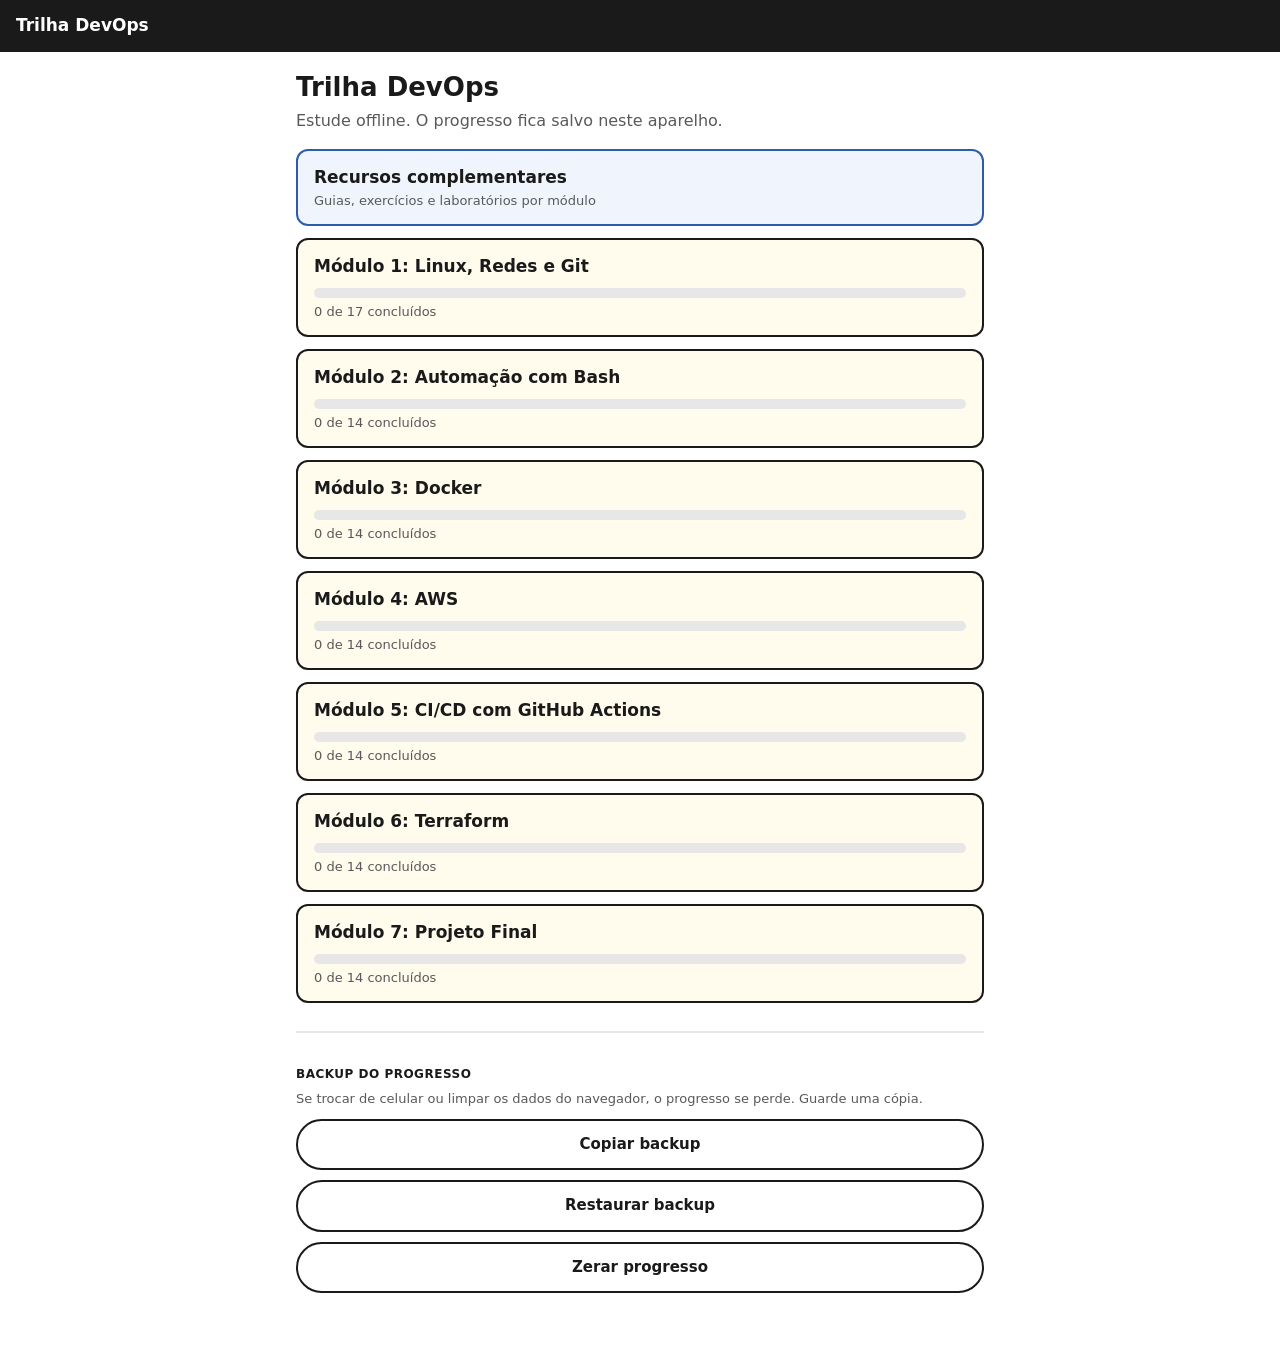
<file: index.html>
<!DOCTYPE html>
<html lang="pt-br">
<head>
<meta charset="utf-8">
<meta name="viewport" content="width=device-width, initial-scale=1, viewport-fit=cover">
<meta name="theme-color" content="#1a1a1a">
<meta name="apple-mobile-web-app-capable" content="yes">
<meta name="apple-mobile-web-app-title" content="Trilha DevOps">
<title>Trilha DevOps</title>
<link rel="manifest" href="manifest.webmanifest">
<link rel="icon" href="icon.svg" type="image/svg+xml">
<link rel="stylesheet" href="style.css">
</head>
<body>
<header class="topo">
  <button id="voltar" class="voltar" hidden aria-label="Voltar">&#8249;</button>
  <a href="#/" class="marca">Trilha DevOps</a>
</header>
<main id="app"><p class="carregando">Carregando...</p></main>
<script src="app.js"></script>
</body>
</html>
</file>
<file: style.css>
* { box-sizing: border-box; margin: 0; padding: 0 }
:root { --ink: #1a1a1a; --body: #595959; --line: #e7e7e7; --y: #ffdc4a; --yl: #fff6b6; --yf: #fffbed;
  --g: #067429; --gl: #adf0c7; --b: #305bab; --bl: #c6dcff; --p: #6631d7; --pf: #f4f2fd }
html { -webkit-text-size-adjust: 100% }
body { font-family: system-ui, -apple-system, "Segoe UI", Roboto, "Noto Sans", sans-serif; color: var(--ink);
  background: #fff; line-height: 1.5; padding-bottom: env(safe-area-inset-bottom) }
.topo { position: sticky; top: 0; z-index: 10; display: flex; align-items: center; gap: 8px; background: var(--ink);
  color: #fff; padding: calc(10px + env(safe-area-inset-top)) 16px 10px; min-height: 52px }
.marca { color: #fff; text-decoration: none; font-weight: 700; font-size: 17px }
.voltar { background: none; border: 0; color: #fff; font-size: 32px; line-height: 1; padding: 0 8px 4px 0; cursor: pointer }
main { max-width: 720px; margin: 0 auto; padding: 20px 16px 48px }
h1 { font-size: 26px; line-height: 1.2; margin-bottom: 6px }
h2 { font-size: 21px; line-height: 1.25; margin: 4px 0 10px }
h3 { font-size: 12px; text-transform: uppercase; letter-spacing: .5px; margin: 16px 0 6px }
p { color: var(--body); margin-bottom: 10px }
.sub { margin-bottom: 16px }
.carregando, .meta { font-size: 13px; color: var(--body) }
.barra { height: 10px; background: var(--line); border-radius: 99px; overflow: hidden; margin: 8px 0 4px }
.barra i { display: block; height: 100%; background: #2dc75c }
.lista { list-style: none; display: flex; flex-direction: column; gap: 12px; margin: 16px 0 }
.cartao { display: block; border: 2px solid var(--ink); border-radius: 12px; padding: 14px 16px; text-decoration: none;
  color: var(--ink); background: var(--yf) }
.cartao b { display: block; font-size: 17px }
.cartao .meta { margin-bottom: 0 }
.cartao.ok { background: #eaf9ef; border-color: var(--g) }
.cartao.rec { background: #f0f5fd; border-color: var(--b) }
.bloco { margin-top: 20px }
.bloco h3 { margin-bottom: 8px }
.topico { display: flex; align-items: center; gap: 10px; border: 2px solid var(--ink); border-radius: 10px;
  padding: 12px 14px; margin-bottom: 8px; background: var(--yl); color: var(--ink); text-decoration: none; font-size: 15px }
.topico .st { flex: none; width: 26px; height: 26px; border-radius: 50%; border: 2px solid currentColor;
  display: grid; place-items: center; font-size: 13px; font-weight: 700 }
.topico.feito { background: var(--gl); border-color: var(--g); color: var(--g) }
.topico.sec { background: #dedaff; border-color: var(--p); color: var(--p) }
.topico.trancado { background: #f7f7f7; border: 2px dashed #b0b0b0; color: #b0b0b0; pointer-events: none }
details.intro { border: 2px solid var(--line); border-radius: 10px; padding: 12px 14px; margin: 12px 0 }
summary { font-weight: 700; cursor: pointer }
.conteudo { font-size: 15px }
.conteudo ul, .conteudo ol { margin: 0 0 12px 20px; color: var(--body) }
.conteudo li { margin-bottom: 4px }
.conteudo li b { color: var(--ink) }
.tg { font-size: 12px; font-weight: 700; color: #af7e04; text-transform: uppercase; letter-spacing: 1px }
.c { background: #fff; border: 2px solid var(--line); border-radius: 8px; padding: 10px 12px; margin-bottom: 12px;
  font-family: ui-monospace, Menlo, Consolas, "Roboto Mono", monospace; font-size: 12.5px; line-height: 1.6;
  white-space: pre; overflow-x: auto; -webkit-overflow-scrolling: touch }
.k, .s { border: 2px solid; border-radius: 8px; padding: 10px 12px; font-size: 14px; margin-bottom: 12px }
.k { border-color: var(--y); color: var(--body) }
.s { background: var(--pf); border-color: #8f7fee; color: var(--p) }
.lk, .g { display: flex; flex-direction: column; gap: 8px; margin-bottom: 12px }
.lk a, .g a { display: block; border: 2px solid var(--bl); border-radius: 8px; padding: 10px 12px; background: #fff;
  color: var(--b); text-decoration: none; font-weight: 700; font-size: 14px }
.lk a span, .g a i { font-weight: 400; font-style: normal; color: var(--body); font-size: 11px; text-transform: uppercase; margin-right: 6px }
.g a span { display: block; font-weight: 400; color: var(--body); font-size: 13px; margin-top: 2px }
.acoes { display: flex; flex-direction: column; gap: 10px; margin-top: 20px }
.btn { display: block; width: 100%; text-align: center; padding: 14px; border-radius: 99px; border: 2px solid var(--ink);
  background: #fff; color: var(--ink); font-family: inherit; font-weight: 700; font-size: 15px; line-height: 1.3;
  text-decoration: none; cursor: pointer }
.btn.ok { background: var(--gl); border-color: var(--g); color: var(--g) }
.btn.esc { background: var(--ink); color: #fff }
.recursos details { border: 2px solid var(--ink); border-radius: 10px; padding: 12px 14px; margin-bottom: 10px; background: var(--yf) }
.recursos details[open] summary { margin-bottom: 10px }
.ajustes { margin-top: 28px; border-top: 2px solid var(--line); padding-top: 16px }
.ajustes .btn { margin-bottom: 10px }
.erro { color: #bd0a0a }
</file>
